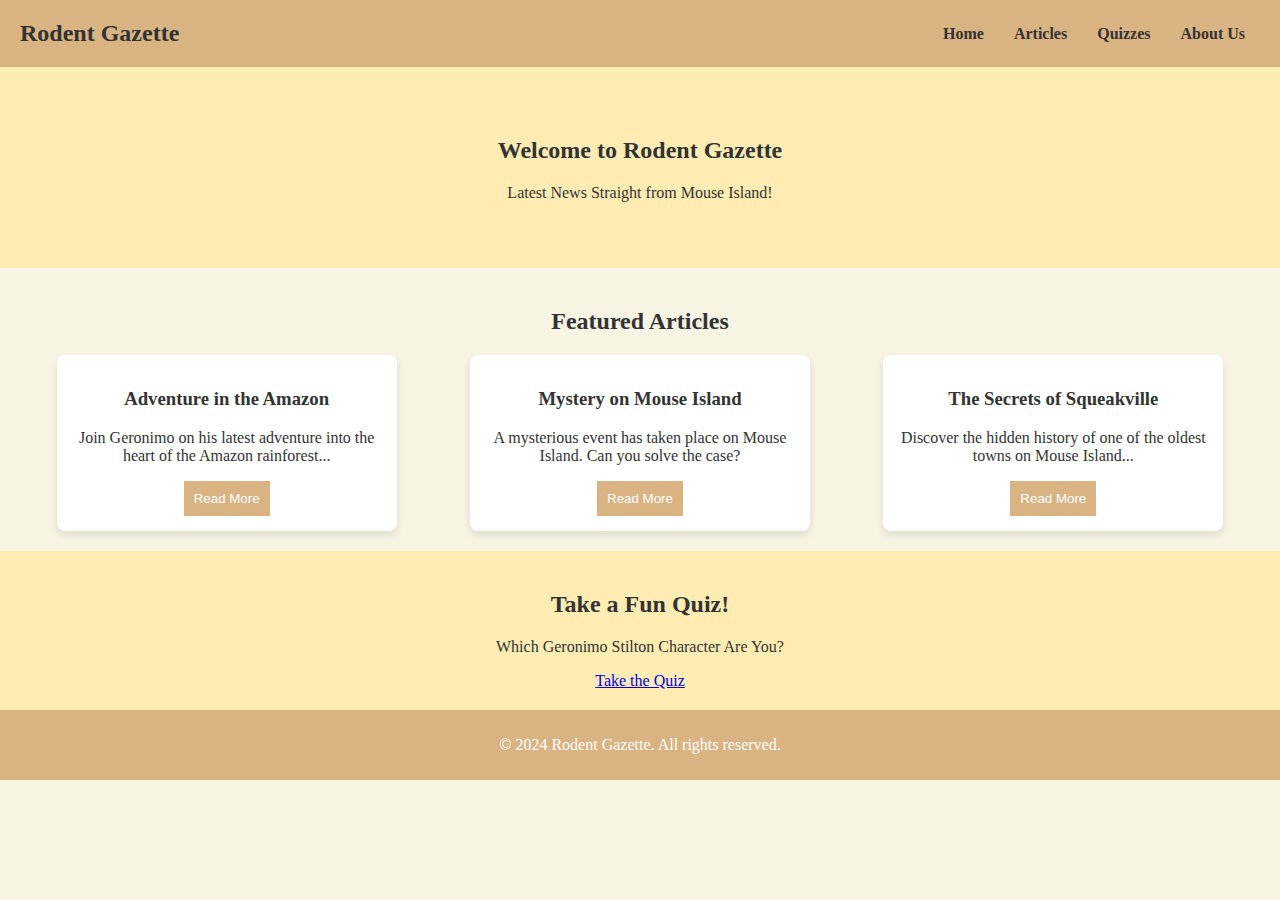
<file: index.html>
<!Doctype html>
    <head>
        <meta charset="UTF-8">
        <meta name="viewport" content="width=device-width, initial-scale=1.0">
        <title>Rodent Gazette</title>
        <link rel="stylesheet" href="style.css">
    </head>
<body>
    <header>
        <div class="logo">
            <h1>Rodent Gazette</h1>
        </div>
        <nav>
            <ul>
                <li><a href="index.html">Home</a></li>
                <li><a href="articles.html">Articles</a></li>
                <li><a href="quiz.html">Quizzes</a></li>
                <li><a href="#about">About Us</a></li>
            </ul>
        </nav>
    </header>

    <section id="home">
        <div class="main-banner">
            <h2>Welcome to Rodent Gazette</h2>
            <p>Latest News Straight from Mouse Island!</p>
        </div>

        <div class="featured-articles">
            <h2>Featured Articles</h2>
            <div class="articles-grid">
                <div class="article-card">
                    <h3>Adventure in the Amazon</h3>
                    <p>Join Geronimo on his latest adventure into the heart of the Amazon rainforest...</p>
                    <button class="read-more">Read More</button>
                </div>
                <div class="article-card">
                    <h3>Mystery on Mouse Island</h3>
                    <p>A mysterious event has taken place on Mouse Island. Can you solve the case?</p>
                    <button class="read-more">Read More</button>
                </div>
                <div class="article-card">
                    <h3>The Secrets of Squeakville</h3>
                    <p>Discover the hidden history of one of the oldest towns on Mouse Island...</p>
                    <button class="read-more">Read More</button>
                </div>
            </div>
        </div>

        <div class="quiz-teaser">
            <h2>Take a Fun Quiz!</h2>
            <p>Which Geronimo Stilton Character Are You?</p>
            <a href="https://arnavgoyal543.github.io/core/quiz.html">Take the Quiz</a>
        </div>
    </section>

    <footer>
        <p>&copy; 2024 Rodent Gazette. All rights reserved.</p>
    </footer>
</body>
</html>
</file>
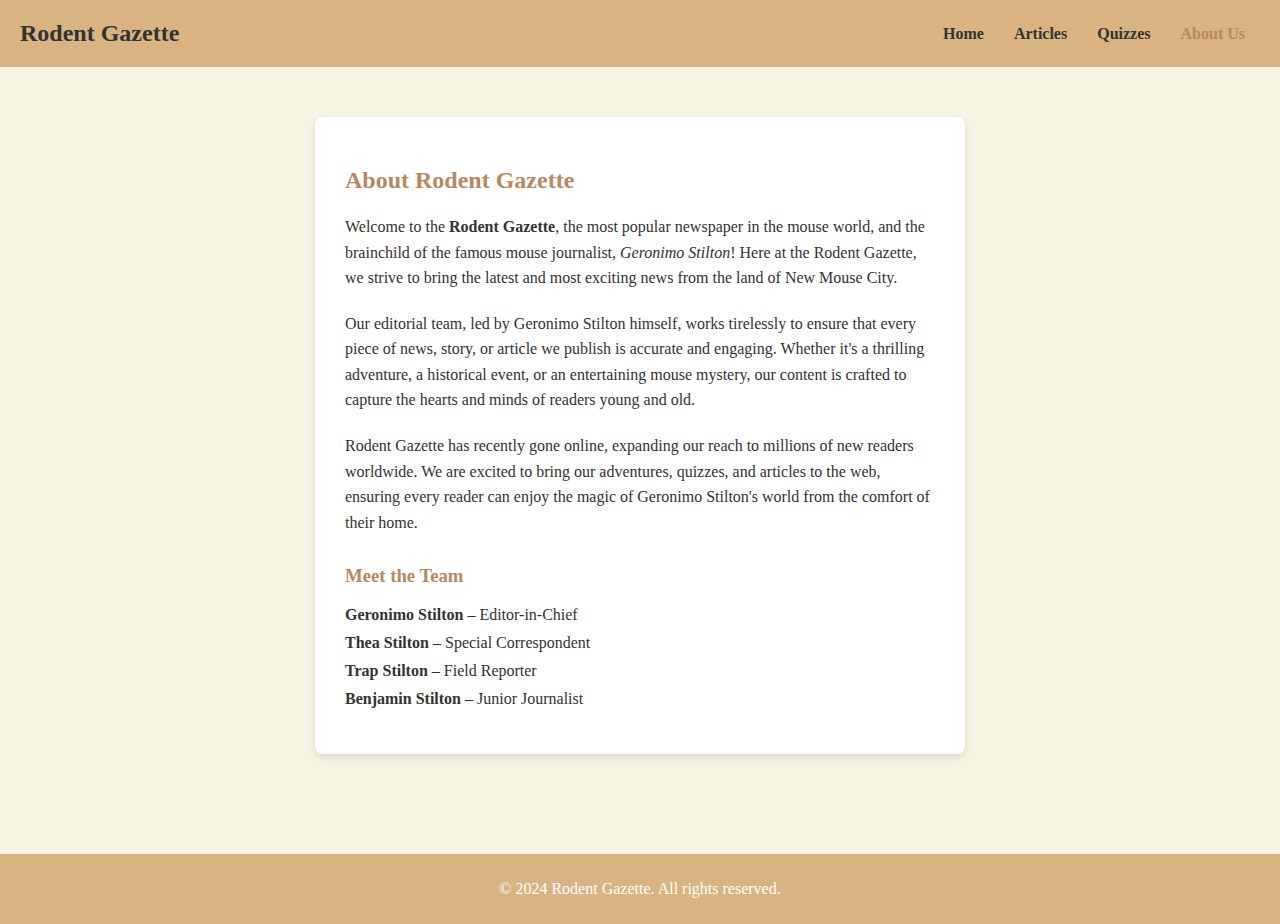
<file: about.html>
<!DOCTYPE html>
<html lang="en">
<head>
    <meta charset="UTF-8">
    <meta name="viewport" content="width=device-width, initial-scale=1.0">
    <title>About Us - Rodent Gazette</title>
    <link rel="stylesheet" href="about.css">
</head>
<body>
    <header>
        <div class="logo">
            <h1>Rodent Gazette</h1>
        </div>
        <nav>
            <ul>
                <li><a href="index.html">Home</a></li>
                <li><a href="articles.html">Articles</a></li>
                <li><a href="quiz.html">Quizzes</a></li>
                <li><a href="about.html" class="active">About Us</a></li>
            </ul>
        </nav>
    </header>

    <section id="about-page">
        <div class="about-container">
            <h2>About Rodent Gazette</h2>
            <p>
                Welcome to the <strong>Rodent Gazette</strong>, the most popular newspaper in the mouse world, and the brainchild of the famous mouse journalist, <em>Geronimo Stilton</em>! 
                Here at the Rodent Gazette, we strive to bring the latest and most exciting news from the land of New Mouse City.
            </p>
            <p>
                Our editorial team, led by Geronimo Stilton himself, works tirelessly to ensure that every piece of news, story, or article we publish is accurate and engaging.
                Whether it's a thrilling adventure, a historical event, or an entertaining mouse mystery, our content is crafted to capture the hearts and minds of readers young and old.
            </p>
            <p>
                Rodent Gazette has recently gone online, expanding our reach to millions of new readers worldwide. We are excited to bring our adventures, quizzes, and articles to the web, ensuring every reader can enjoy the magic of Geronimo Stilton's world from the comfort of their home.
            </p>
            <h3>Meet the Team</h3>
            <ul>
                <li><strong>Geronimo Stilton</strong> – Editor-in-Chief</li>
                <li><strong>Thea Stilton</strong> – Special Correspondent</li>
                <li><strong>Trap Stilton</strong> – Field Reporter</li>
                <li><strong>Benjamin Stilton</strong> – Junior Journalist</li>
            </ul>
        </div>
    </section>

    <footer>
        <p>&copy; 2024 Rodent Gazette. All rights reserved.</p>
    </footer>
</body>
</html>
</file>
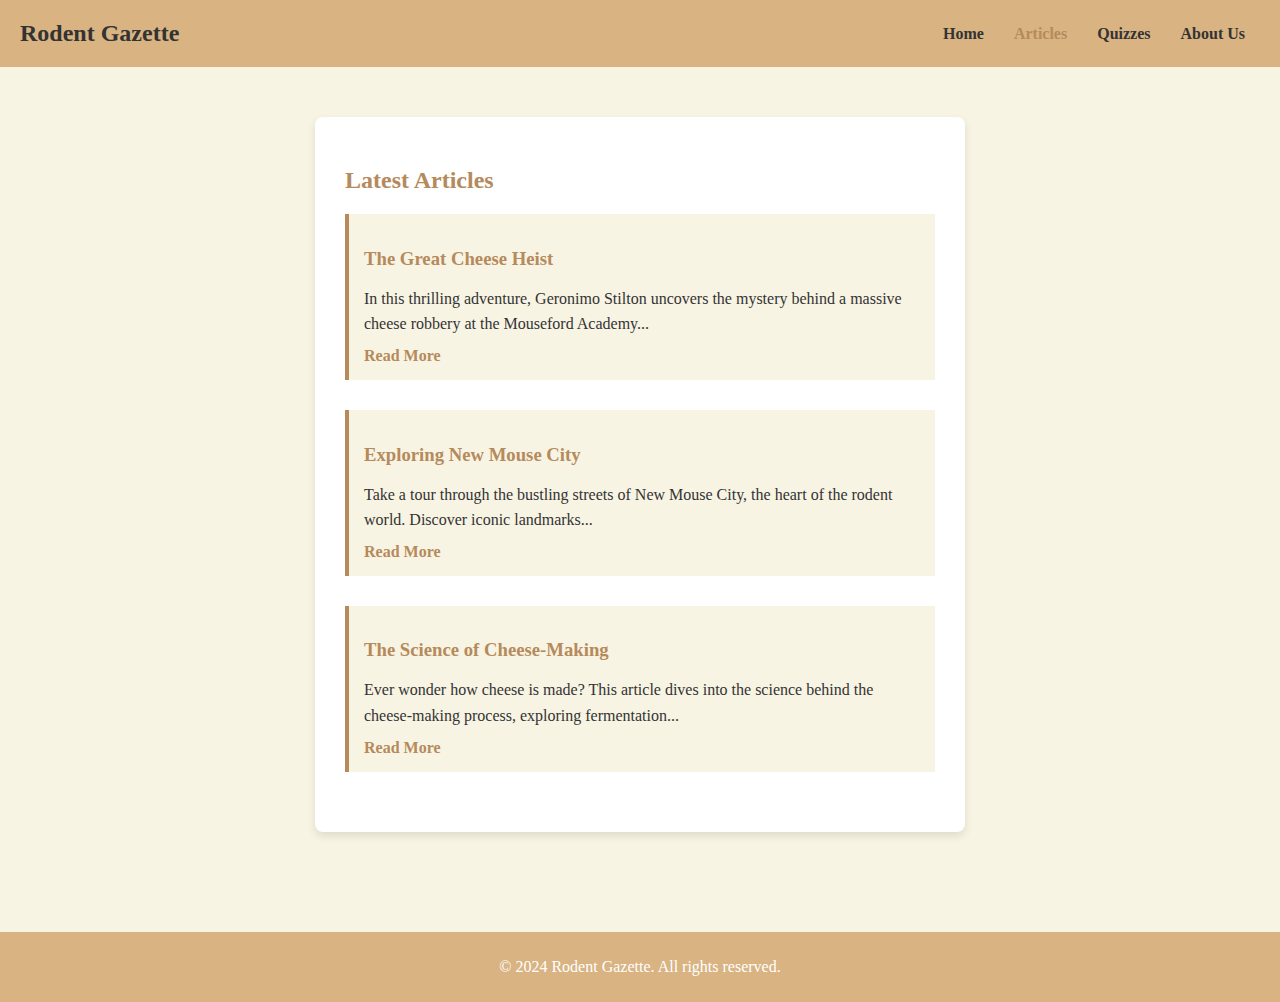
<file: articles.html>
<!DOCTYPE html>
<html lang="en">
<head>
    <meta charset="UTF-8">
    <meta name="viewport" content="width=device-width, initial-scale=1.0">
    <title>Articles - Rodent Gazette</title>
    <link rel="stylesheet" href="articles.css">
</head>
<body>
    <header>
        <div class="logo">
            <h1>Rodent Gazette</h1>
        </div>
        <nav>
            <ul>
                <li><a href="index.html">Home</a></li>
                <li><a href="articles.html" class="active">Articles</a></li>
                <li><a href="quiz.html">Quizzes</a></li>
                <li><a href="about.html">About Us</a></li>
            </ul>
        </nav>
    </header>

    <!-- Main Articles Section -->
    <section id="articles-page">
        <div class="articles-container">
            <h2>Latest Articles</h2>
            <article class="article-item">
                <h3>The Great Cheese Heist</h3>
                <p>
                    In this thrilling adventure, Geronimo Stilton uncovers the mystery behind a massive cheese robbery at the Mouseford Academy...
                </p>
                <a href="#" class="read-more" data-article="cheese-heist">Read More</a>
            </article>

            <article class="article-item">
                <h3>Exploring New Mouse City</h3>
                <p>
                    Take a tour through the bustling streets of New Mouse City, the heart of the rodent world. Discover iconic landmarks...
                </p>
                <a href="#" class="read-more" data-article="mouse-city">Read More</a>
            </article>

            <article class="article-item">
                <h3>The Science of Cheese-Making</h3>
                <p>
                    Ever wonder how cheese is made? This article dives into the science behind the cheese-making process, exploring fermentation...
                </p>
                <a href="#" class="read-more" data-article="cheese-making">Read More</a>
            </article>
        </div>
    </section>

    <!-- Article Content Section (Initially hidden) -->
    <section id="article-content" style="display:none;">
        <div class="content-container">
            <h2 id="article-title"></h2>
            <p id="article-body"></p>
            <a href="#" id="back-to-articles">Back to Articles</a>
        </div>
    </section>

    <footer>
        <p>&copy; 2024 Rodent Gazette. All rights reserved.</p>
    </footer>

    <script src="articles.js"></script>
</body>
</html>
</file>
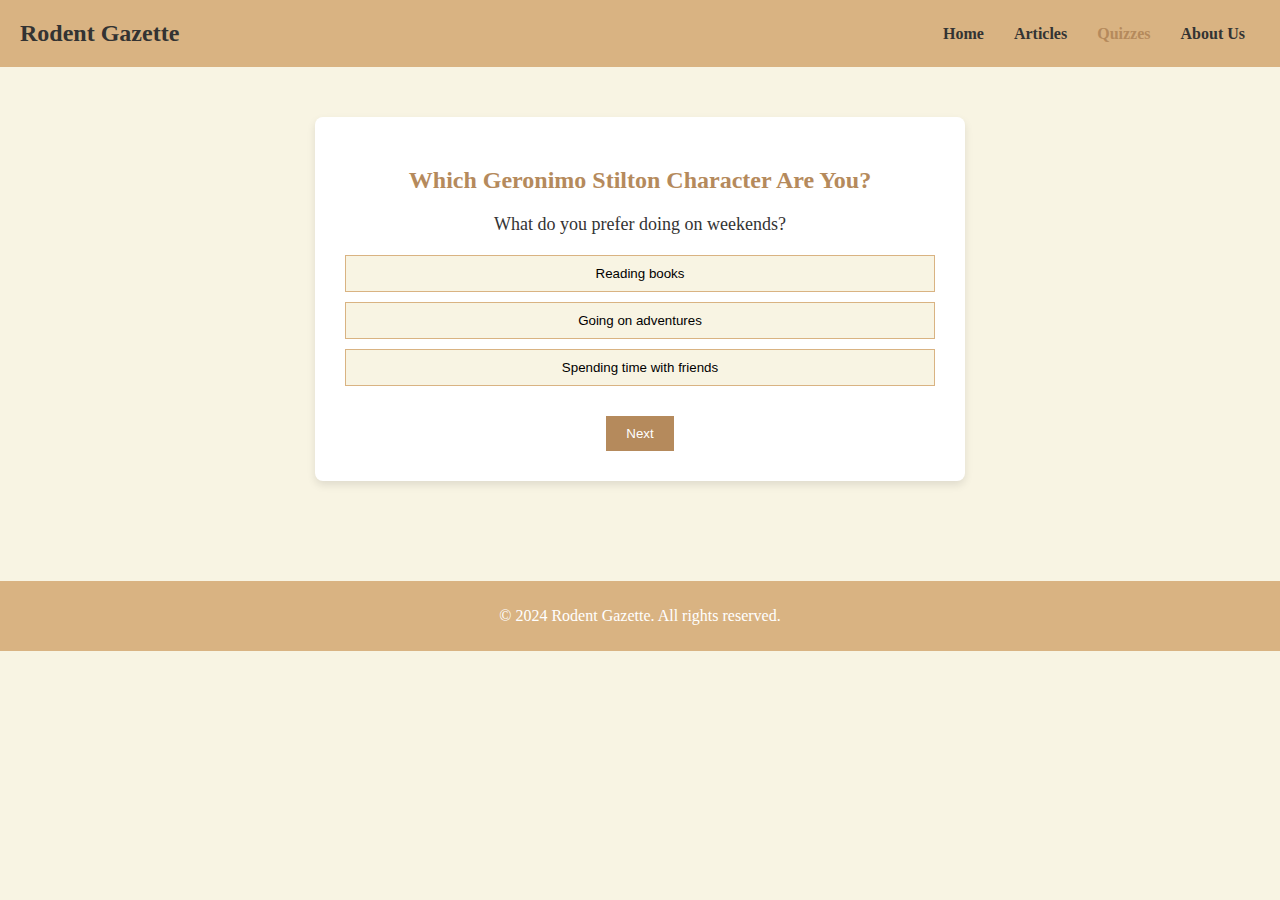
<file: quiz.html>
<!DOCTYPE html>
<html lang="en">
<head>
    <meta charset="UTF-8">
    <meta name="viewport" content="width=device-width, initial-scale=1.0">
    <title>Rodent Gazette Quiz</title>
    <link rel="stylesheet" href="quiz.css">
</head>
<body>
    <header>
        <div class="logo">
            <h1>Rodent Gazette</h1>
        </div>
        <nav>
            <ul>
                <li><a href="index.html">Home</a></li>
                <li><a href="articles.html">Articles</a></li>
                <li><a href="quiz.html" class="active">Quizzes</a></li>
                <li><a href="about.html">About Us</a></li>
            </ul>
        </nav>
    </header>

    <section id="quiz-page">
        <div class="quiz-container">
            <h2>Which Geronimo Stilton Character Are You?</h2>
            <div id="quiz">
                <p id="question"></p>
                <div id="options"></div>
                <button id="nextBtn" onclick="nextQuestion()">Next</button>
            </div>
            <div id="result" class="hidden">
                <h3>Your Quiz Result:</h3>
                <p id="result-text"></p>
                <button id="restartBtn" onclick="restartQuiz()">Restart Quiz</button>
            </div>
        </div>
    </section>

    <footer>
        <p>&copy; 2024 Rodent Gazette. All rights reserved.</p>
    </footer>

    <script src="quiz.js"></script>
</body>
</html>
</file>
<file: style.css>
/* General Styles */
body {
    font-family: 'Georgia', serif;
    margin: 0;
    padding: 0;
    color: #333;
    background-color: #f8f4e3;
}

header {
    background-color: #d9b382;
    padding: 20px;
    display: flex;
    justify-content: space-between;
    align-items: center;
}

header .logo h1 {
    margin: 0;
    font-size: 24px;
}

nav ul {
    list-style: none;
    margin: 0;
    padding: 0;
    display: flex;
}

nav ul li {
    margin: 0 15px;
}

nav ul li a {
    text-decoration: none;
    color: #333;
    font-weight: bold;
}

.main-banner {
    text-align: center;
    background-color: #ffecb3;
    padding: 50px;
}

.featured-articles {
    padding: 20px;
    text-align: center;
}

.articles-grid {
    display: flex;
    justify-content: space-around;
}

.article-card {
    background-color: #fff;
    border-radius: 8px;
    padding: 15px;
    width: 25%;
    box-shadow: 0 4px 8px rgba(0, 0, 0, 0.1);
    transition: transform 0.3s;
}

.article-card:hover {
    transform: scale(1.05);
}

.read-more {
    background-color: #d9b382;
    color: white;
    border: none;
    padding: 10px;
    cursor: pointer;
    transition: background-color 0.3s;
}

.read-more:hover {
    background-color: #b58a5c;
}

.quiz-teaser {
    background-color: #ffecb3;
    padding: 20px;
    text-align: center;
}

.quiz-btn {
    background-color: #b58a5c;
    color: white;
    padding: 10px 20px;
    border: none;
    cursor: pointer;
}

footer {
    background-color: #d9b382;
    padding: 10px;
    text-align: center;
    color: white;
}
</file>
<file: about.css>
/* General Styles */
body {
    font-family: 'Georgia', serif;
    margin: 0;
    padding: 0;
    background-color: #f8f4e3;
    color: #333;
}

header {
    background-color: #d9b382;
    padding: 20px;
    display: flex;
    justify-content: space-between;
    align-items: center;
}

header .logo h1 {
    margin: 0;
    font-size: 24px;
}

nav ul {
    list-style: none;
    margin: 0;
    padding: 0;
    display: flex;
}

nav ul li {
    margin: 0 15px;
}

nav ul li a {
    text-decoration: none;
    color: #333;
    font-weight: bold;
}

nav ul li a.active {
    color: #b58a5c;
}

/* About Page */
#about-page {
    display: flex;
    justify-content: center;
    padding: 50px;
}

.about-container {
    background-color: #fff;
    border-radius: 8px;
    padding: 30px;
    box-shadow: 0 4px 8px rgba(0, 0, 0, 0.1);
    width: 50%;
}

.about-container h2 {
    color: #b58a5c;
    margin-bottom: 20px;
}

.about-container p {
    font-size: 16px;
    margin-bottom: 20px;
    line-height: 1.6;
}

.about-container h3 {
    margin-top: 30px;
    color: #b58a5c;
}

.about-container ul {
    list-style-type: none;
    padding: 0;
}

.about-container ul li {
    margin-bottom: 10px;
    font-size: 16px;
}

/* Footer */
footer {
    background-color: #d9b382;
    padding: 10px;
    text-align: center;
    color: white;
    margin-top: 50px;
}
</file>
<file: articles.css>
/* General Styles */
body {
    font-family: 'Georgia', serif;
    margin: 0;
    padding: 0;
    background-color: #f8f4e3;
    color: #333;
}

header {
    background-color: #d9b382;
    padding: 20px;
    display: flex;
    justify-content: space-between;
    align-items: center;
}

header .logo h1 {
    margin: 0;
    font-size: 24px;
}

nav ul {
    list-style: none;
    margin: 0;
    padding: 0;
    display: flex;
}

nav ul li {
    margin: 0 15px;
}

nav ul li a {
    text-decoration: none;
    color: #333;
    font-weight: bold;
}

nav ul li a.active {
    color: #b58a5c;
}

/* Articles Page */
#articles-page {
    display: flex;
    justify-content: center;
    padding: 50px;
}

.articles-container {
    background-color: #fff;
    border-radius: 8px;
    padding: 30px;
    box-shadow: 0 4px 8px rgba(0, 0, 0, 0.1);
    width: 50%;
}

.articles-container h2 {
    color: #b58a5c;
    margin-bottom: 20px;
}

.article-item {
    margin-bottom: 30px;
    padding: 15px;
    background-color: #f8f4e3;
    border-left: 4px solid #b58a5c;
}

.article-item h3 {
    color: #b58a5c;
    margin-bottom: 10px;
}

.article-item p {
    font-size: 16px;
    line-height: 1.6;
    margin-bottom: 10px;
}

.article-item a {
    color: #b58a5c;
    text-decoration: none;
    font-weight: bold;
}

.article-item a:hover {
    text-decoration: underline;
}

/* Article Content Page (Initially hidden) */
#article-content {
    display: flex;
    justify-content: center;
    padding: 50px;
}

.content-container {
    background-color: #fff;
    border-radius: 8px;
    padding: 30px;
    box-shadow: 0 4px 8px rgba(0, 0, 0, 0.1);
    width: 50%;
}

#article-title {
    color: #b58a5c;
    margin-bottom: 20px;
}

#article-body {
    font-size: 16px;
    line-height: 1.6;
}

#back-to-articles {
    display: inline-block;
    margin-top: 20px;
    text-decoration: none;
    color: #b58a5c;
    font-weight: bold;
}

#back-to-articles:hover {
    text-decoration: underline;
}

/* Footer */
footer {
    background-color: #d9b382;
    padding: 10px;
    text-align: center;
    color: white;
    margin-top: 50px;
}
</file>
<file: quiz.css>
/* General Styles */
body {
    font-family: 'Georgia', serif;
    margin: 0;
    padding: 0;
    background-color: #f8f4e3;
    color: #333;
}

header {
    background-color: #d9b382;
    padding: 20px;
    display: flex;
    justify-content: space-between;
    align-items: center;
}

header .logo h1 {
    margin: 0;
    font-size: 24px;
}

nav ul {
    list-style: none;
    margin: 0;
    padding: 0;
    display: flex;
}

nav ul li {
    margin: 0 15px;
}

nav ul li a {
    text-decoration: none;
    color: #333;
    font-weight: bold;
}

nav ul li a.active {
    color: #b58a5c;
}

/* Quiz Page */
#quiz-page {
    display: flex;
    justify-content: center;
    padding: 50px;
}

.quiz-container {
    background-color: #fff;
    border-radius: 8px;
    padding: 30px;
    box-shadow: 0 4px 8px rgba(0, 0, 0, 0.1);
    text-align: center;
    width: 50%;
}

.quiz-container h2 {
    color: #b58a5c;
}

#quiz {
    margin-top: 20px;
}

#question {
    font-size: 18px;
    margin-bottom: 20px;
}

#options {
    display: flex;
    flex-direction: column;
}

.quiz-option {
    background-color: #f8f4e3;
    border: 1px solid #d9b382;
    padding: 10px;
    margin-bottom: 10px;
    cursor: pointer;
    transition: background-color 0.3s;
}

.quiz-option:hover {
    background-color: #d9b382;
    color: white;
}

#nextBtn {
    background-color: #b58a5c;
    color: white;
    padding: 10px 20px;
    border: none;
    cursor: pointer;
    margin-top: 20px;
}

.hidden {
    display: none;
}

#result {
    margin-top: 30px;
}

#result h3 {
    color: #b58a5c;
}

#restartBtn {
    background-color: #d9b382;
    color: white;
    padding: 10px 20px;
    border: none;
    cursor: pointer;
    margin-top: 20px;
}

/* Footer */
footer {
    background-color: #d9b382;
    padding: 10px;
    text-align: center;
    color: white;
    margin-top: 50px;
}
</file>
